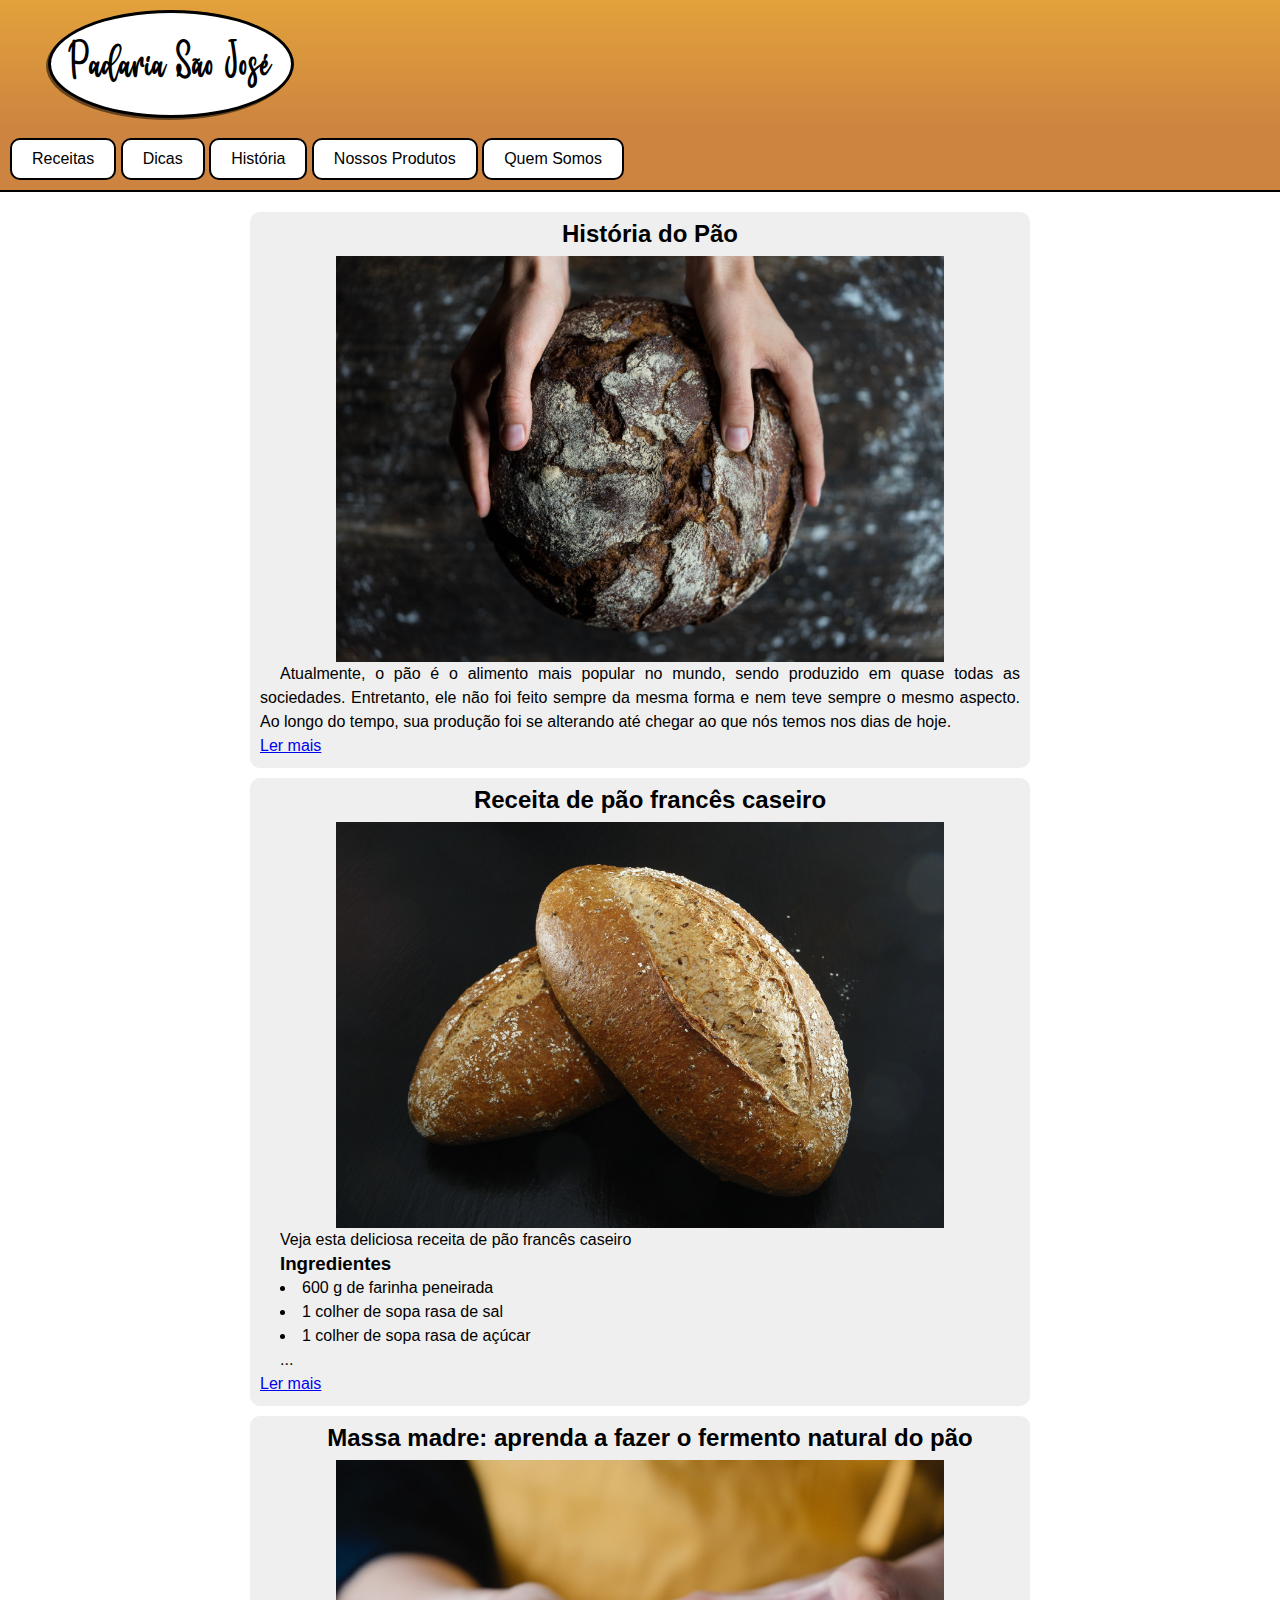
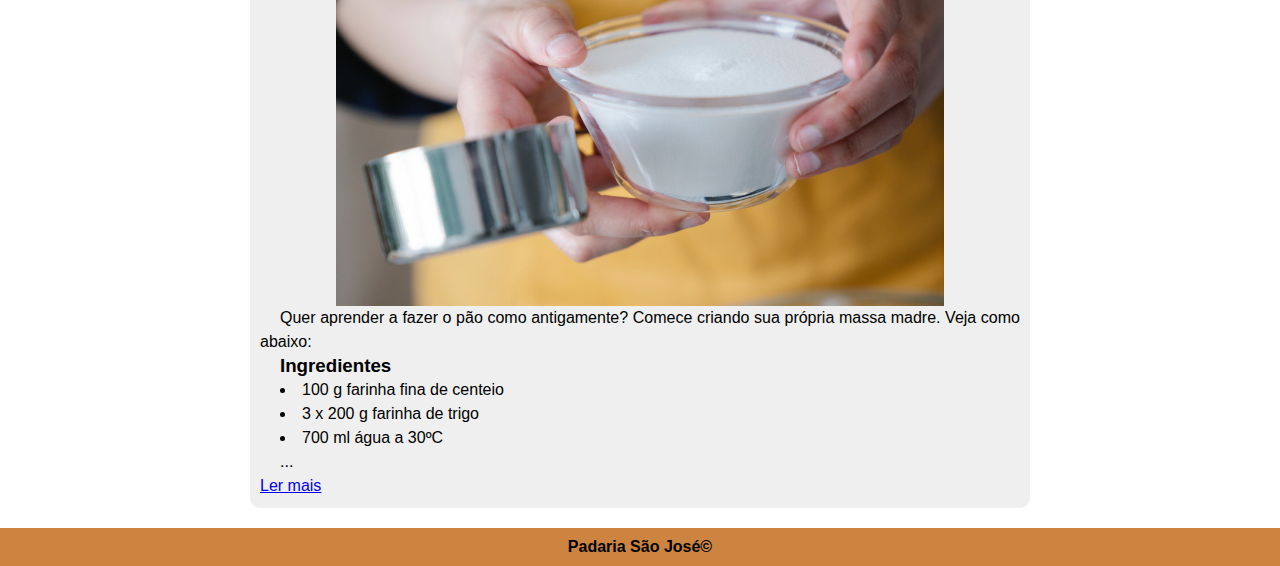
<file: index.html>
<!DOCTYPE html>
<html lang="pt-br">
<head>
    <meta charset="UTF-8">
    <meta http-equiv="X-UA-Compatible" content="IE=edge">
    <meta name="viewport" content="width=device-width, initial-scale=1.0">
    <title>Padaria São José</title>
    <link rel="shortcut icon" href="imagens/favicon/Fixicon-Market-Bread.ico" type="image/x-icon">
    <link href="https://fonts.googleapis.com/icon?family=Material+Icons" rel="stylesheet">
    <link rel="stylesheet" href="estilos/style.css">
</head>
<body onresize="mudouTamanho()">
    <header>
        <h1><a href="index.html">Padaria São José</a></h1>
    </header>
    <div id="bxmenu">
        <span id="burguer" class="material-icons" onclick="clickMenu()">menu</span>
        <nav id="menu">
            <ul>
                <li><a href="">Receitas</a></li>
                <li><a href="">Dicas</a></li>
                <li><a href="">História</a></li>
                <li><a href="">Nossos Produtos</a></li>
                <li><a href="">Quem Somos</a></li>
            </ul>
    </div>
    </nav>
    <main>
        <section>
            <article>
                <h2>História do Pão</h2>
                <img src="imagens/imagens_editadas/pao01.jpg" alt="pão" class="imga">
                <p>Atualmente, o pão é o alimento mais popular no mundo, sendo produzido em quase todas as sociedades. Entretanto, ele não foi feito sempre da mesma forma e nem teve sempre o mesmo aspecto. Ao longo do tempo, sua produção foi se alterando até chegar ao que nós temos nos dias de hoje.</p><a href="01.html">Ler mais</a>
            </article>
            <article>
                <h2>Receita de pão francês caseiro</h2>
                <img src="imagens/imagens_editadas/pao02.jpg" alt="pão francês" class="imga">
                <p>Veja esta deliciosa receita de pão francês caseiro</p>
                <h3>Ingredientes</h3>
                <ul>
                    <li>600 g de farinha peneirada</li>
                    <li>1 colher de sopa rasa de sal</li>
                    <li>1 colher de sopa rasa de açúcar</li>
                    <p>...</p>
                    <a href="02.html">Ler mais</a>
                </ul>
            </article>
            <article>
                <h2>Massa madre: aprenda a fazer o fermento natural do pão</h2>
                <img src="imagens/imagens_editadas/pao04.jpg" alt="Massa madre" class="imga">
                <p>Quer aprender a fazer o pão como antigamente? Comece criando sua própria massa madre. Veja como abaixo:</p>
                <h3>Ingredientes</h3>
                <ul>
                    <li>100 g farinha fina de centeio</li>
                    <li>3 x 200 g farinha de trigo</li>
                    <li>700 ml água a 30ºC</li>
                    <p>...</p>
                    <a href="03.html">Ler mais</a>
                </ul>
            </article>
        </section>
    </main>
    <footer>
        <p>Padaria São José&copy;</p>
    </footer>
    <script>
        function mudouTamanho() {
            if (window.innerWidth >= 768) {
                menu.style.display = 'block'
            } else {
                menu.style.display = 'none'
            }
        }

        function clickMenu() {
            if (menu.style.display == 'block') {
                menu.style.display = 'none'
            } else {
                menu.style.display = 'block'
            }
        }
    </script>
</body>
</html>
</file>
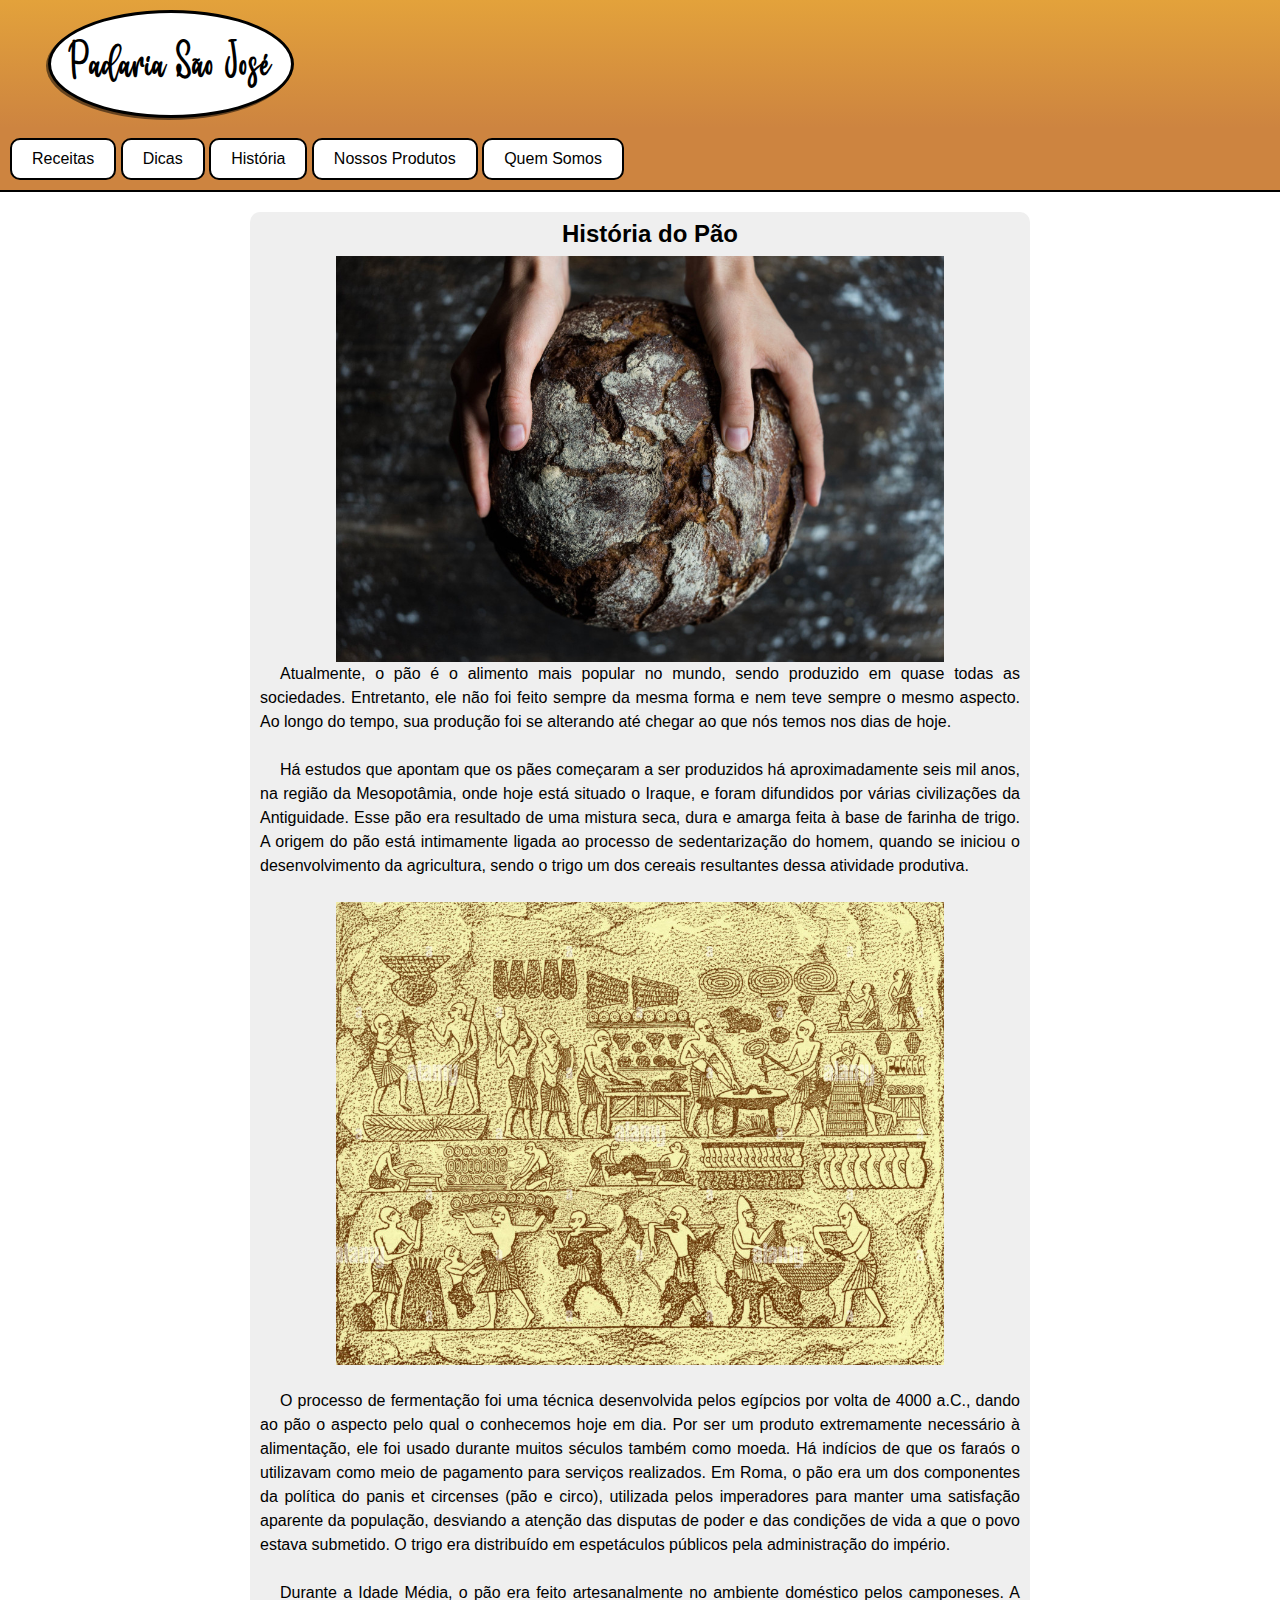
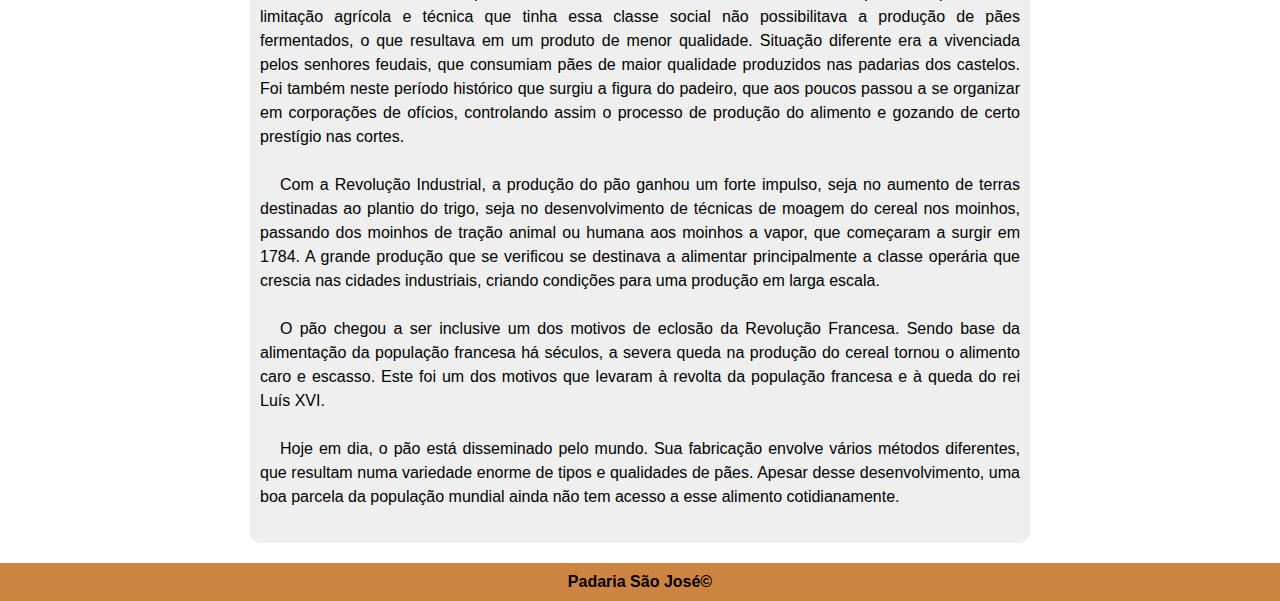
<file: 01.html>
<!DOCTYPE html>
<html lang="pt-br">
<head>
    <meta charset="UTF-8">
    <meta http-equiv="X-UA-Compatible" content="IE=edge">
    <meta name="viewport" content="width=device-width, initial-scale=1.0">
    <title>História do Pão, Padaria São José</title>
    <link rel="shortcut icon" href="imagens/favicon/Fixicon-Market-Bread.ico" type="image/x-icon">
    <link href="https://fonts.googleapis.com/icon?family=Material+Icons" rel="stylesheet">
    <link rel="stylesheet" href="estilos/style.css">
</head>
<body onresize="mudouTamanho()">
    <header>
        <h1><a href="index.html">Padaria São José</a></h1>
    </header>
    <div id="bxmenu">
        <span id="burguer" class="material-icons" onclick="clickMenu()">menu</span>
        <nav id="menu">
            <ul>
                <li><a href="">Receitas</a></li>
                <li><a href="">Dicas</a></li>
                <li><a href="">História</a></li>
                <li><a href="">Nossos Produtos</a></li>
                <li><a href="">Quem Somos</a></li>
            </ul>
        </nav>
    </div>
    <main>
        <article>
            <h2>História do Pão</h2>
            <img src="imagens/imagens_editadas/pao01.jpg" alt="pão" class="imga">
            <p>Atualmente, o pão é o alimento mais popular no mundo, sendo produzido em quase todas as sociedades. Entretanto, ele não foi feito sempre da mesma forma e nem teve sempre o mesmo aspecto. Ao longo do tempo, sua produção foi se alterando até chegar ao que nós temos nos dias de hoje.</p><br>
            <p>Há estudos que apontam que os pães começaram a ser produzidos há aproximadamente seis mil anos, na região da Mesopotâmia, onde hoje está situado o Iraque, e foram difundidos por várias civilizações da Antiguidade. Esse pão era resultado de uma mistura seca, dura e amarga feita à base de farinha de trigo. A origem do pão está intimamente ligada ao processo de sedentarização do homem, quando se iniciou o desenvolvimento da agricultura, sendo o trigo um dos cereais resultantes dessa atividade produtiva.</p><br>
            <img src="imagens/imagens_editadas/pao05.jpg" alt="processo de fabricação de pães no antigo egito" class="imga"><br>
            <p>O processo de fermentação foi uma técnica desenvolvida pelos egípcios por volta de 4000 a.C., dando ao pão o aspecto pelo qual o conhecemos hoje em dia. Por ser um produto extremamente necessário à alimentação, ele foi usado durante muitos séculos também como moeda. Há indícios de que os faraós o utilizavam como meio de pagamento para serviços realizados. Em Roma, o pão era um dos componentes da política do panis et circenses (pão e circo), utilizada pelos imperadores para manter uma satisfação aparente da população, desviando a atenção das disputas de poder e das condições de vida a que o povo estava submetido. O trigo era distribuído em espetáculos públicos pela administração do império.
            </p><br>
            <p>Durante a Idade Média, o pão era feito artesanalmente no ambiente doméstico pelos camponeses. A limitação agrícola e técnica que tinha essa classe social não possibilitava a produção de pães fermentados, o que resultava em um produto de menor qualidade. Situação diferente era a vivenciada pelos senhores feudais, que consumiam pães de maior qualidade produzidos nas padarias dos castelos. Foi também neste período histórico que surgiu a figura do padeiro, que aos poucos passou a se organizar em corporações de ofícios, controlando assim o processo de produção do alimento e gozando de certo prestígio nas cortes.</p><br>
            <p>Com a Revolução Industrial, a produção do pão ganhou um forte impulso, seja no aumento de terras destinadas ao plantio do trigo, seja no desenvolvimento de técnicas de moagem do cereal nos moinhos, passando dos moinhos de tração animal ou humana aos moinhos a vapor, que começaram a surgir em 1784. A grande produção que se verificou se destinava a alimentar principalmente a classe operária que crescia nas cidades industriais, criando condições para uma produção em larga escala.</p><br>
            <p>O pão chegou a ser inclusive um dos motivos de eclosão da Revolução Francesa. Sendo base da alimentação da população francesa há séculos, a severa queda na produção do cereal tornou o alimento caro e escasso. Este foi um dos motivos que levaram à revolta da população francesa e à queda do rei Luís XVI.</p><br>
            <p>Hoje em dia, o pão está disseminado pelo mundo. Sua fabricação envolve vários métodos diferentes, que resultam numa variedade enorme de tipos e qualidades de pães. Apesar desse desenvolvimento, uma boa parcela da população mundial ainda não tem acesso a esse alimento cotidianamente.</p><br>
        </article>
    </main>
    <footer>
        <p>Padaria São José&copy;</p>
    </footer>
    <script>
        function mudouTamanho() {
            if (window.innerWidth >= 768) {
                menu.style.display = 'block'
            } else {
                menu.style.display = 'none'
            }
        }

        function clickMenu() {
            if (menu.style.display == 'block') {
                menu.style.display = 'none'
            } else {
                menu.style.display = 'block'
            }
        }
    </script>
</body>
</html>
</file>
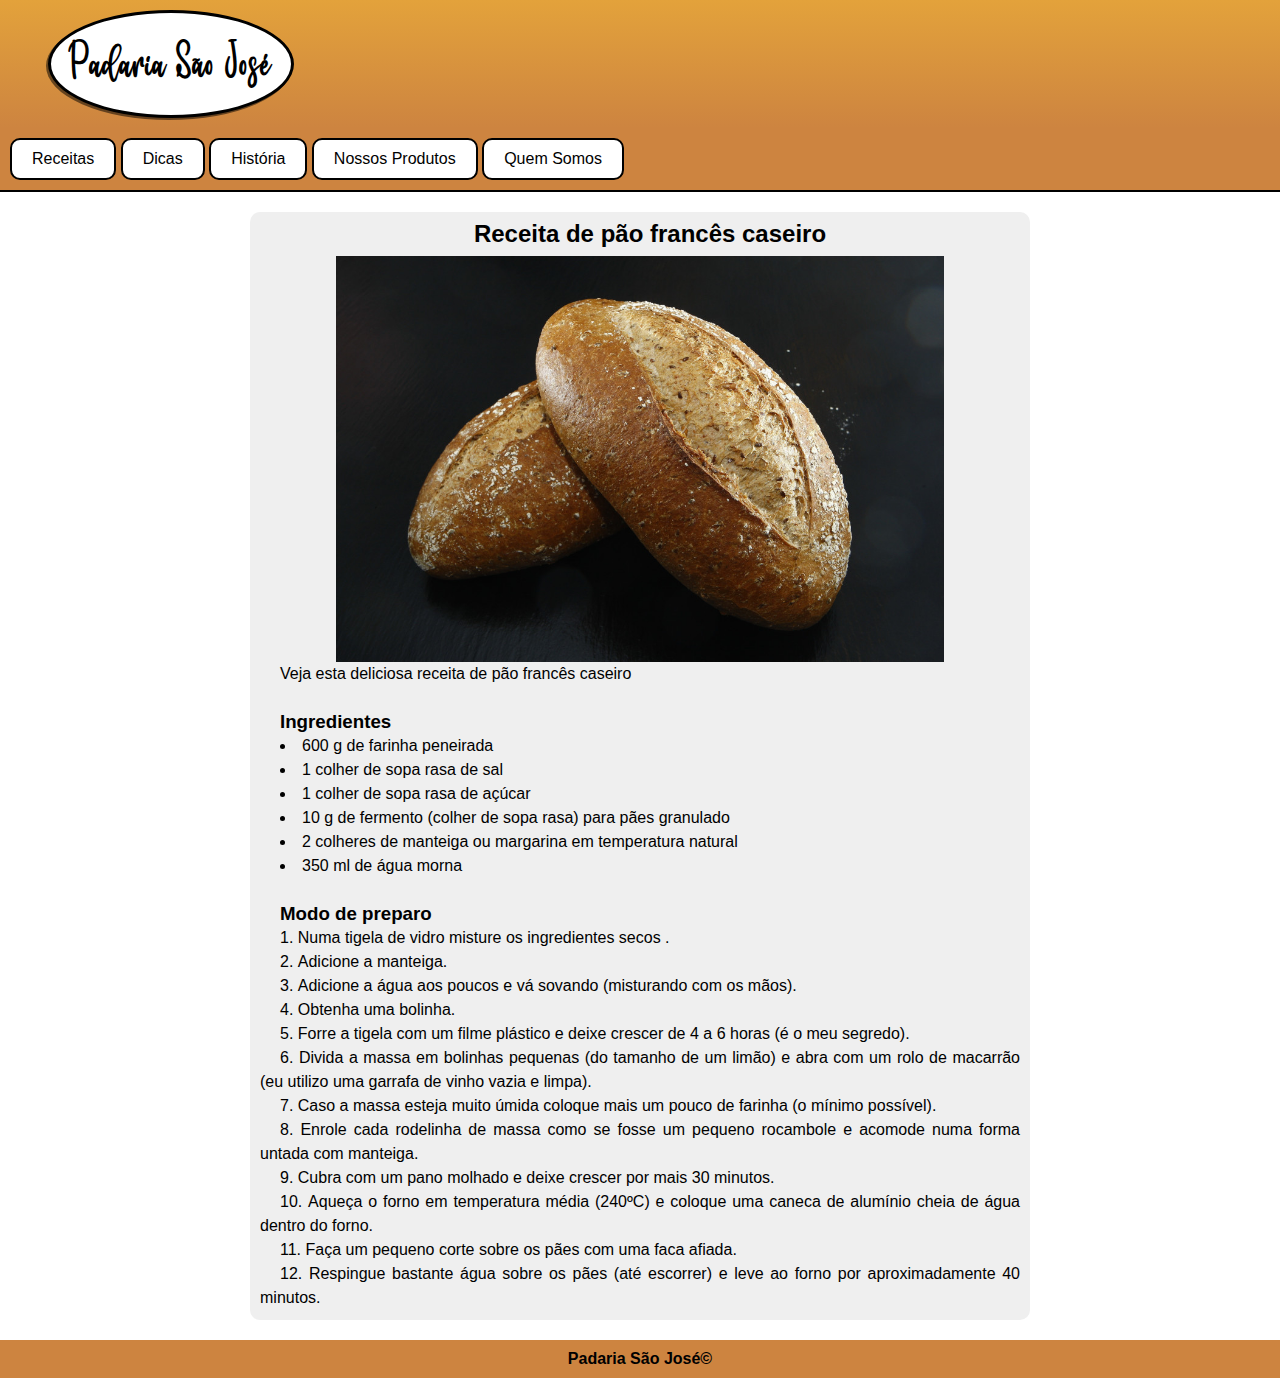
<file: 02.html>
<!DOCTYPE html>
<html lang="pt-br">
<head>
    <meta charset="UTF-8">
    <meta http-equiv="X-UA-Compatible" content="IE=edge">
    <meta name="viewport" content="width=device-width, initial-scale=1.0">
    <title>Receita de pão francês caseiro, Padaria São José</title>
    <link rel="shortcut icon" href="imagens/favicon/Fixicon-Market-Bread.ico" type="image/x-icon">
    <link href="https://fonts.googleapis.com/icon?family=Material+Icons" rel="stylesheet">
    <link rel="stylesheet" href="estilos/style.css">
</head>
<body onresize="mudouTamanho()">
    <header>
        <h1><a href="index.html">Padaria São José</a></h1>
    </header>
    <div id="bxmenu">
        <span id="burguer" class="material-icons" onclick="clickMenu()">menu</span>
        <nav id="menu">
            <ul>
                <li><a href="">Receitas</a></li>
                <li><a href="">Dicas</a></li>
                <li><a href="">História</a></li>
                <li><a href="">Nossos Produtos</a></li>
                <li><a href="">Quem Somos</a></li>
            </ul>
        </nav>
    </div>
    <main>
        <article>
            <h2>Receita de pão francês caseiro</h2>
            <img src="imagens/imagens_editadas/pao02.jpg" alt="pão francês" class="imga">
            <p>Veja esta deliciosa receita de pão francês caseiro</p><br>
            <h3>Ingredientes</h3>
            <ul>
                <li>600 g de farinha peneirada</li>
                <li>1 colher de sopa rasa de sal</li>
                <li>1 colher de sopa rasa de açúcar</li>
                <li>10 g de fermento (colher de sopa rasa) para pães granulado</li>
                <li>2 colheres de manteiga ou margarina em temperatura natural</li>
                <li>350 ml de água morna</li>
            </ul><br>
        <h3>Modo de preparo</h3>
        <ol>
            <li>Numa tigela de vidro misture os ingredientes secos .</li>
            <li>Adicione a manteiga.</li>
            <li>Adicione a água aos poucos e vá sovando (misturando com os mãos).</li>
            <li>Obtenha uma bolinha.</li>
            <li>Forre a tigela com um filme plástico e deixe crescer de 4 a 6 horas (é o meu segredo).</li>
            <li>Divida a massa em bolinhas pequenas (do tamanho de um limão) e abra com um rolo de macarrão (eu utilizo uma garrafa de vinho vazia e limpa).</li>
            <li>Caso a massa esteja muito úmida coloque mais um pouco de farinha (o mínimo possível).</li>
            <li>Enrole cada rodelinha de massa como se fosse um pequeno rocambole e acomode numa forma untada com manteiga.</li>
            <li>Cubra com um pano molhado e deixe crescer por mais 30 minutos.</li>
            <li>Aqueça o forno em temperatura média (240ºC) e coloque uma caneca de alumínio cheia de água dentro do forno.</li>
            <li>Faça um pequeno corte sobre os pães com uma faca afiada.</li>
            <li>Respingue bastante água sobre os pães (até escorrer) e leve ao forno por aproximadamente 40 minutos.</li>
        </ol>
        </article>
    </main>
    <footer>
        <p>Padaria São José&copy;</p>
    </footer>
    <script>
        function mudouTamanho() {
            if (window.innerWidth >= 768) {
                menu.style.display = 'block'
            } else {
                menu.style.display = 'none'
            }
        }

        function clickMenu() {
            if (menu.style.display == 'block') {
                menu.style.display = 'none'
            } else {
                menu.style.display = 'block'
            }
        }
    </script>
</body>
</html>
</file>
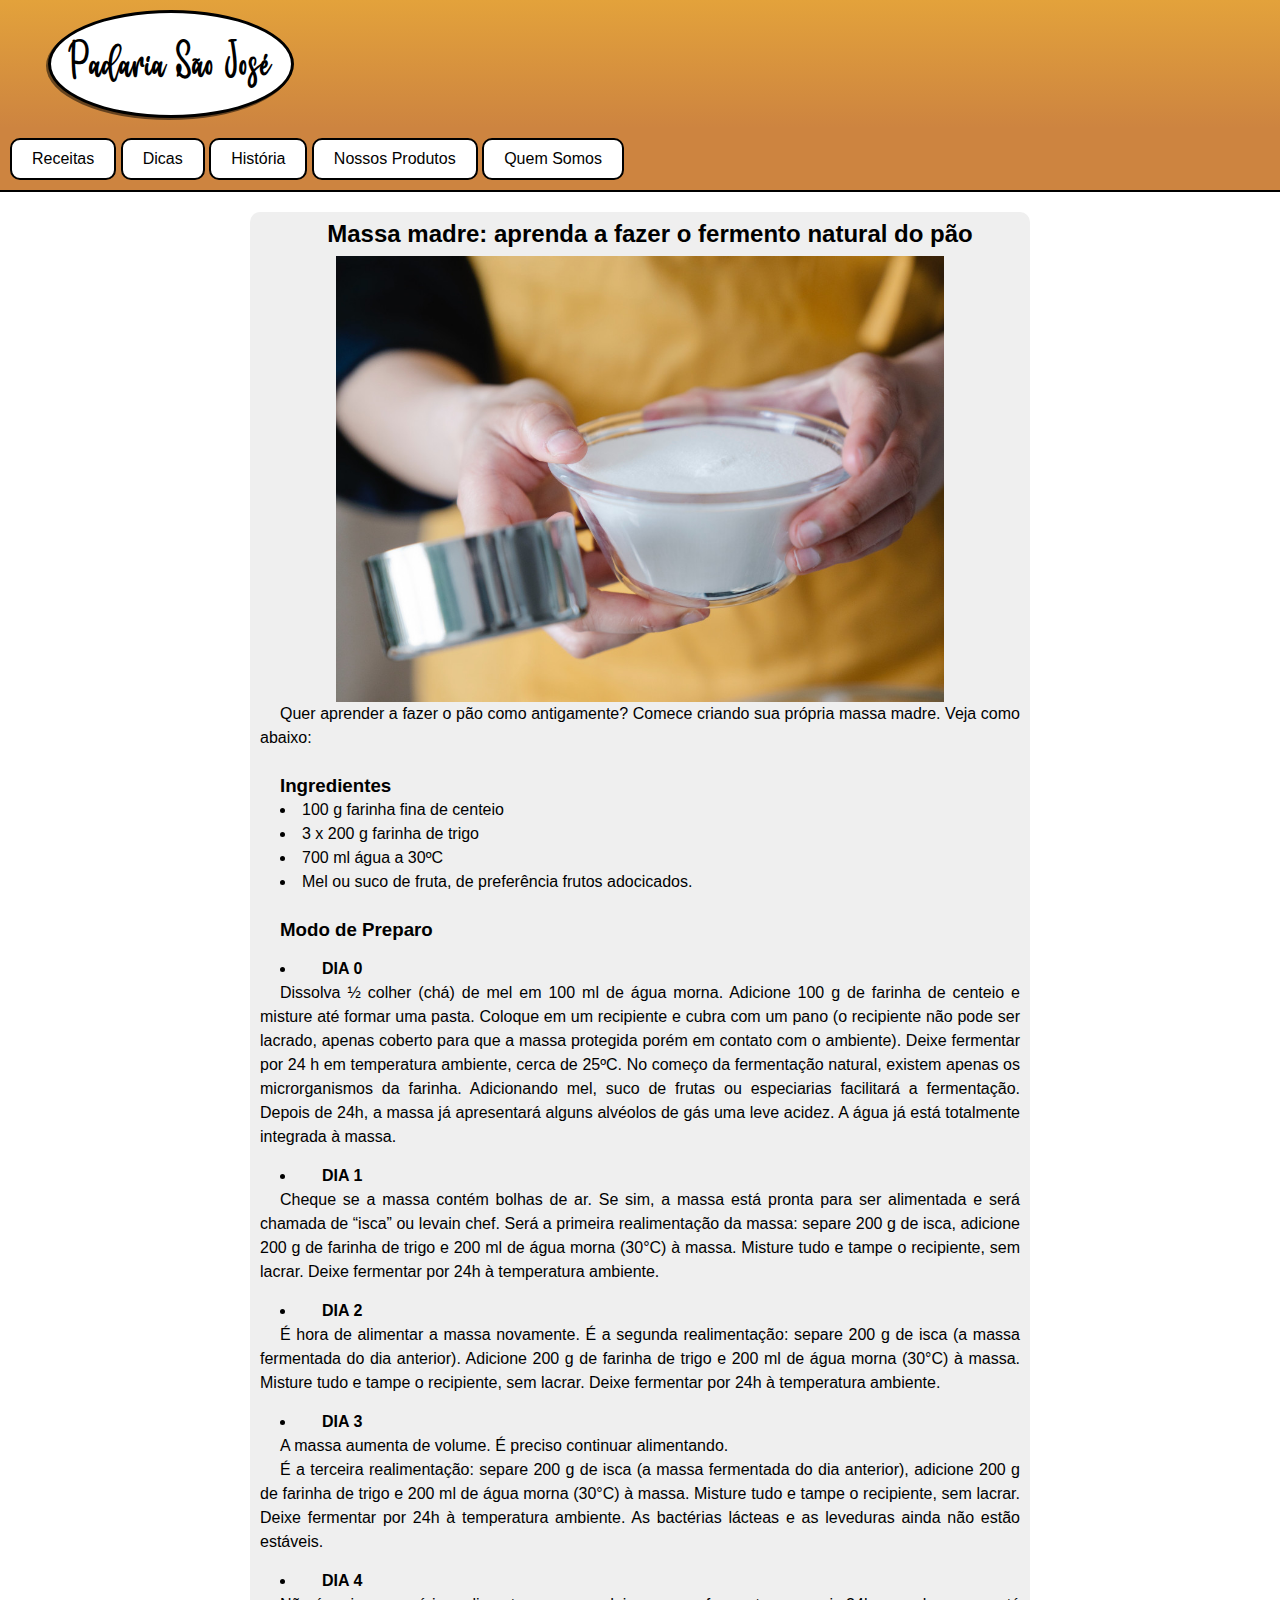
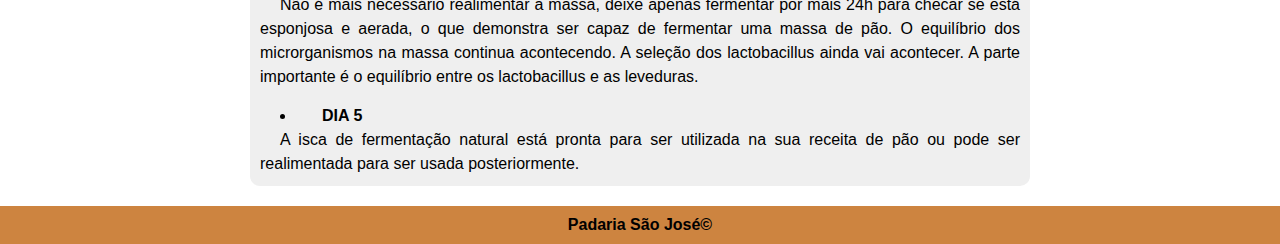
<file: 03.html>
<!DOCTYPE html>
<html lang="pt-br">
<head>
    <meta charset="UTF-8">
    <meta http-equiv="X-UA-Compatible" content="IE=edge">
    <meta name="viewport" content="width=device-width, initial-scale=1.0">
    <title>Massa madre: aprenda a fazer o fermento natural do pão, Padaria São José</title>
    <link rel="shortcut icon" href="imagens/favicon/Fixicon-Market-Bread.ico" type="image/x-icon">
    <link href="https://fonts.googleapis.com/icon?family=Material+Icons" rel="stylesheet">
    <link rel="stylesheet" href="estilos/style.css">
</head>
<body onresize="mudouTamanho()">
    <header>
        <h1><a href="index.html">Padaria São José</a></h1>
    </header>
    <div id="bxmenu">
        <span id="burguer" class="material-icons" onclick="clickMenu()">menu</span>
        <nav id="menu">
            <ul>
                <li><a href="">Receitas</a></li>
                <li><a href="">Dicas</a></li>
                <li><a href="">História</a></li>
                <li><a href="">Nossos Produtos</a></li>
                <li><a href="">Quem Somos</a></li>
            </ul>
        </nav>
    </div>
    <main>
        <article>
            <h2>Massa madre: aprenda a fazer o fermento natural do pão</h2>
            <img src="imagens/imagens_editadas/pao04.jpg" alt="Massa madre" class="imga">
            <p>Quer aprender a fazer o pão como antigamente? Comece criando sua própria massa madre. Veja como abaixo:</p><br>
            <h3>Ingredientes</h3>
            <ul>
                <li>100 g farinha fina de centeio</li>
                <li>3 x 200 g farinha de trigo</li>
                <li>700 ml água a 30ºC</li>
                <li>Mel ou suco de fruta, de preferência frutos adocicados.</li>
            </ul><br>
            <h3>Modo de Preparo</h3>
            <ul>
                <li>
                    <h4 class="oltlt">DIA 0</h4>
                    <p>Dissolva ½ colher (chá) de mel em 100 ml de água morna. Adicione 100 g de farinha de centeio e misture até formar uma pasta. Coloque em um recipiente e cubra com um pano (o recipiente não pode ser lacrado, apenas coberto para que a massa protegida porém em contato com o ambiente). Deixe fermentar por 24 h em temperatura ambiente, cerca de 25ºC. No começo da fermentação natural, existem apenas os microrganismos da farinha. Adicionando mel, suco de frutas ou especiarias facilitará a fermentação. Depois de 24h, a massa já apresentará alguns alvéolos de gás uma leve acidez. A água já está totalmente integrada à massa.</p>
                </li>
                <li>
                    <h4 class="oltlt">DIA 1</h4>
                    <p>Cheque se a massa contém bolhas de ar. Se sim, a massa está pronta para ser alimentada e será chamada de “isca” ou levain chef. Será a primeira realimentação da massa: separe 200 g de isca, adicione 200 g de farinha de trigo e 200 ml de água morna (30°C) à massa. Misture tudo e tampe o recipiente, sem lacrar. Deixe fermentar por 24h à temperatura ambiente.</p>
                </li>
                <li>
                    <h4 class="oltlt">DIA 2</h4>
                    <p>É hora de alimentar a massa novamente. É a segunda realimentação: separe 200 g de isca (a massa fermentada do dia anterior). Adicione 200 g de farinha de trigo e 200 ml de água morna (30°C) à massa. Misture tudo e tampe o recipiente, sem lacrar. Deixe fermentar por 24h à temperatura ambiente.</p>
                </li>
                <li>
                    <h4 class="oltlt">DIA 3</h4>
                    <p>A massa aumenta de volume. É preciso continuar alimentando.</p>
                    <P>É a terceira realimentação: separe 200 g de isca (a massa fermentada do dia anterior), adicione 200 g de farinha de trigo e 200 ml de água morna (30°C) à massa. Misture tudo e tampe o recipiente, sem lacrar. Deixe fermentar por 24h à temperatura ambiente. As bactérias lácteas e as leveduras ainda não estão estáveis.</P>
                </li>
                <li>
                    <h4 class="oltlt">DIA 4</h4>
                    <p>Não é mais necessário realimentar a massa, deixe apenas fermentar por mais 24h para checar se está esponjosa e aerada, o que demonstra ser capaz de fermentar uma massa de pão. O equilíbrio dos microrganismos na massa continua acontecendo. A seleção dos lactobacillus ainda vai acontecer. A parte importante é o equilíbrio entre os lactobacillus e as leveduras.</p>
                </li>
                <li>
                    <h4 class="oltlt">DIA 5</h4>
                    <p>A isca de fermentação natural está pronta para ser utilizada na sua receita de pão ou pode ser realimentada para ser usada posteriormente.</p>
                </li>
            </ul>
        </article>
    </main>
    <footer>
        <p>Padaria São José&copy;</p>
    </footer>
    <script>
        function mudouTamanho() {
            if (window.innerWidth >= 768) {
                menu.style.display = 'block'
            } else {
                menu.style.display = 'none'
            }
        }

        function clickMenu() {
            if (menu.style.display == 'block') {
                menu.style.display = 'none'
            } else {
                menu.style.display = 'block'
            }
        }
    </script>
</body>
</html>
</file>
<file: estilos/style.css>
@charset "utf-8";

@font-face {
    font-family: fonte_titulo;
    src: url(../fontes/Masterbaker.ttf) format('truetype');
}

:root {
    --cor01: #000000;
    --cor02: #ffffff;
    --cor03: #cd8440;
    --cor04: #e3a23b;
    --cor05: #d9ab38;
}

* {
    margin: 0;
    padding: 0;
    font-family: Verdana, Geneva, Tahoma, sans-serif;
}

header {
    background-image: linear-gradient(to bottom, var(--cor04), var(--cor03));
    padding: 10px;
}

header h1 {
    display: inline-block;
    background-color: var(--cor02);
    padding: 20px;
    border: 3px solid black;
    border-radius: 50%;
    margin-left: 3vw;
    box-shadow: -2px 2px 0 rgba(0, 0, 0, 0.518);
}

header h1 a {
    font-family: 'fonte_titulo', 'Times New Roman', Times, serif;
    font-size: 0.5em;
    color: var(--cor01);
    text-decoration: none;
}

span#burguer {
    background-color: var(--cor03);
    display: block;
    color: var(--cor01);
    text-align: center;
    padding: 10px;
    cursor: pointer;
}

span#burguer:hover {
    color: var(--cor02);
}

div#bxmenu{
    border-bottom: 2px solid black;
}

nav {
    display: none;
    background-color: var(--cor03);
    padding: 10px;
}

nav ul li {
    display: block;
    padding: 10px 20px;
    background-color: var(--cor02);
    border: 2px solid black;
    border-radius: 10px;
    text-align: center;
}

nav ul li:hover {
    background-color: rgb(228, 228, 228);
}

nav ul li a {
    color: var(--cor01);
    text-decoration: none;
}

nav ul li a:hover {
    color: var(--cor05);
}

main {
    width: 90vw;
    margin: auto;
    background-color: var(--cor02);
    padding: 10px;
}

main article {
    background-color: #efefef;
    border-radius: 10px;
    padding: 10px;
    margin: 10px;
    text-align: justify;
    text-indent: 20px;
    line-height: 1.5em;
}

main article h2 {
    text-align: center;
    padding-bottom: 10px;
}

main article img.imga {
    display: block;
    margin: auto;
    width: 80%;
}

main article ul li, main article ol li{
    list-style-position: inside;
}

main article ul li h4.oltlt {
    display: inline-block;
    margin-top: 15px;
}

footer {
    background-color: var(--cor03);
    text-align: center;
    padding: 10px;
    font-weight: 600;
}

@media screen and (min-width: 768px) {
    span#burguer {
        display: none;
    }

    nav {
        display: block;
    }

    nav ul li {
        display: inline-block;
    }
    main {
        max-width: 800px;
    }
}
</file>
